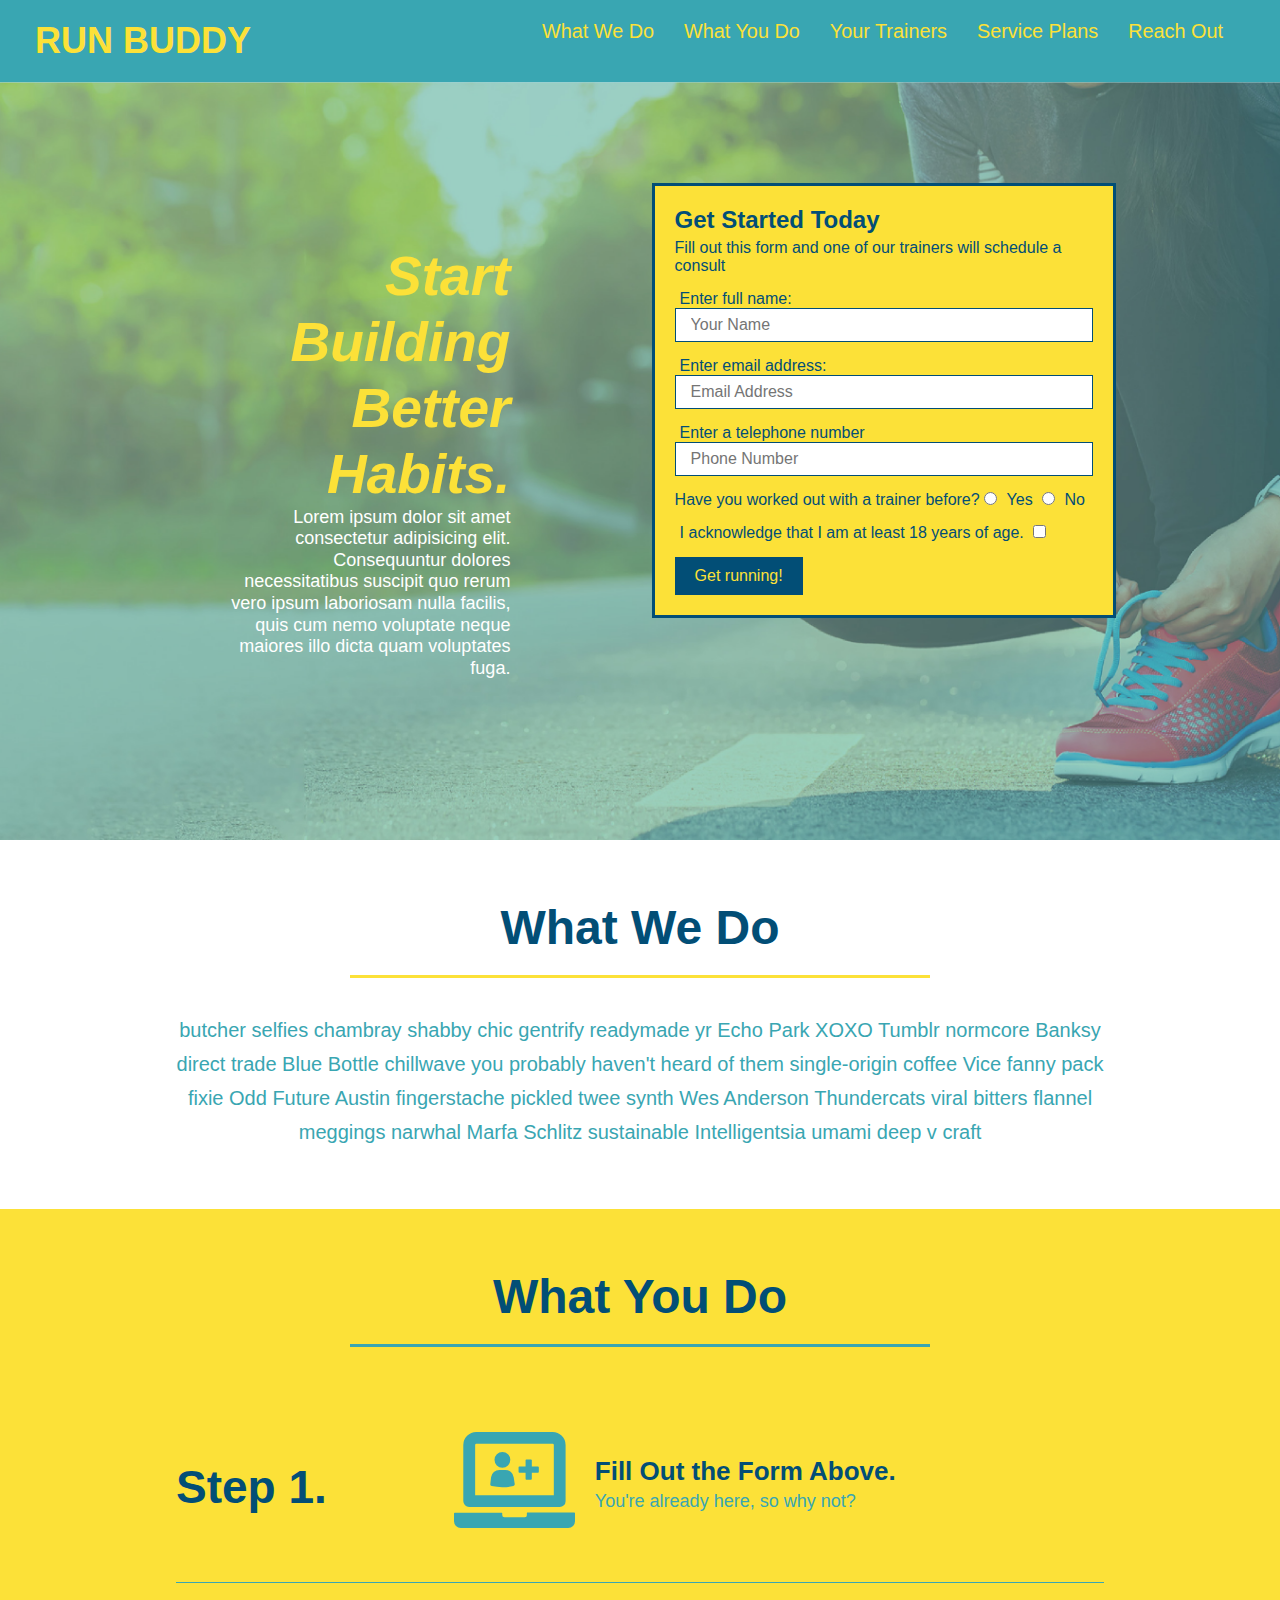
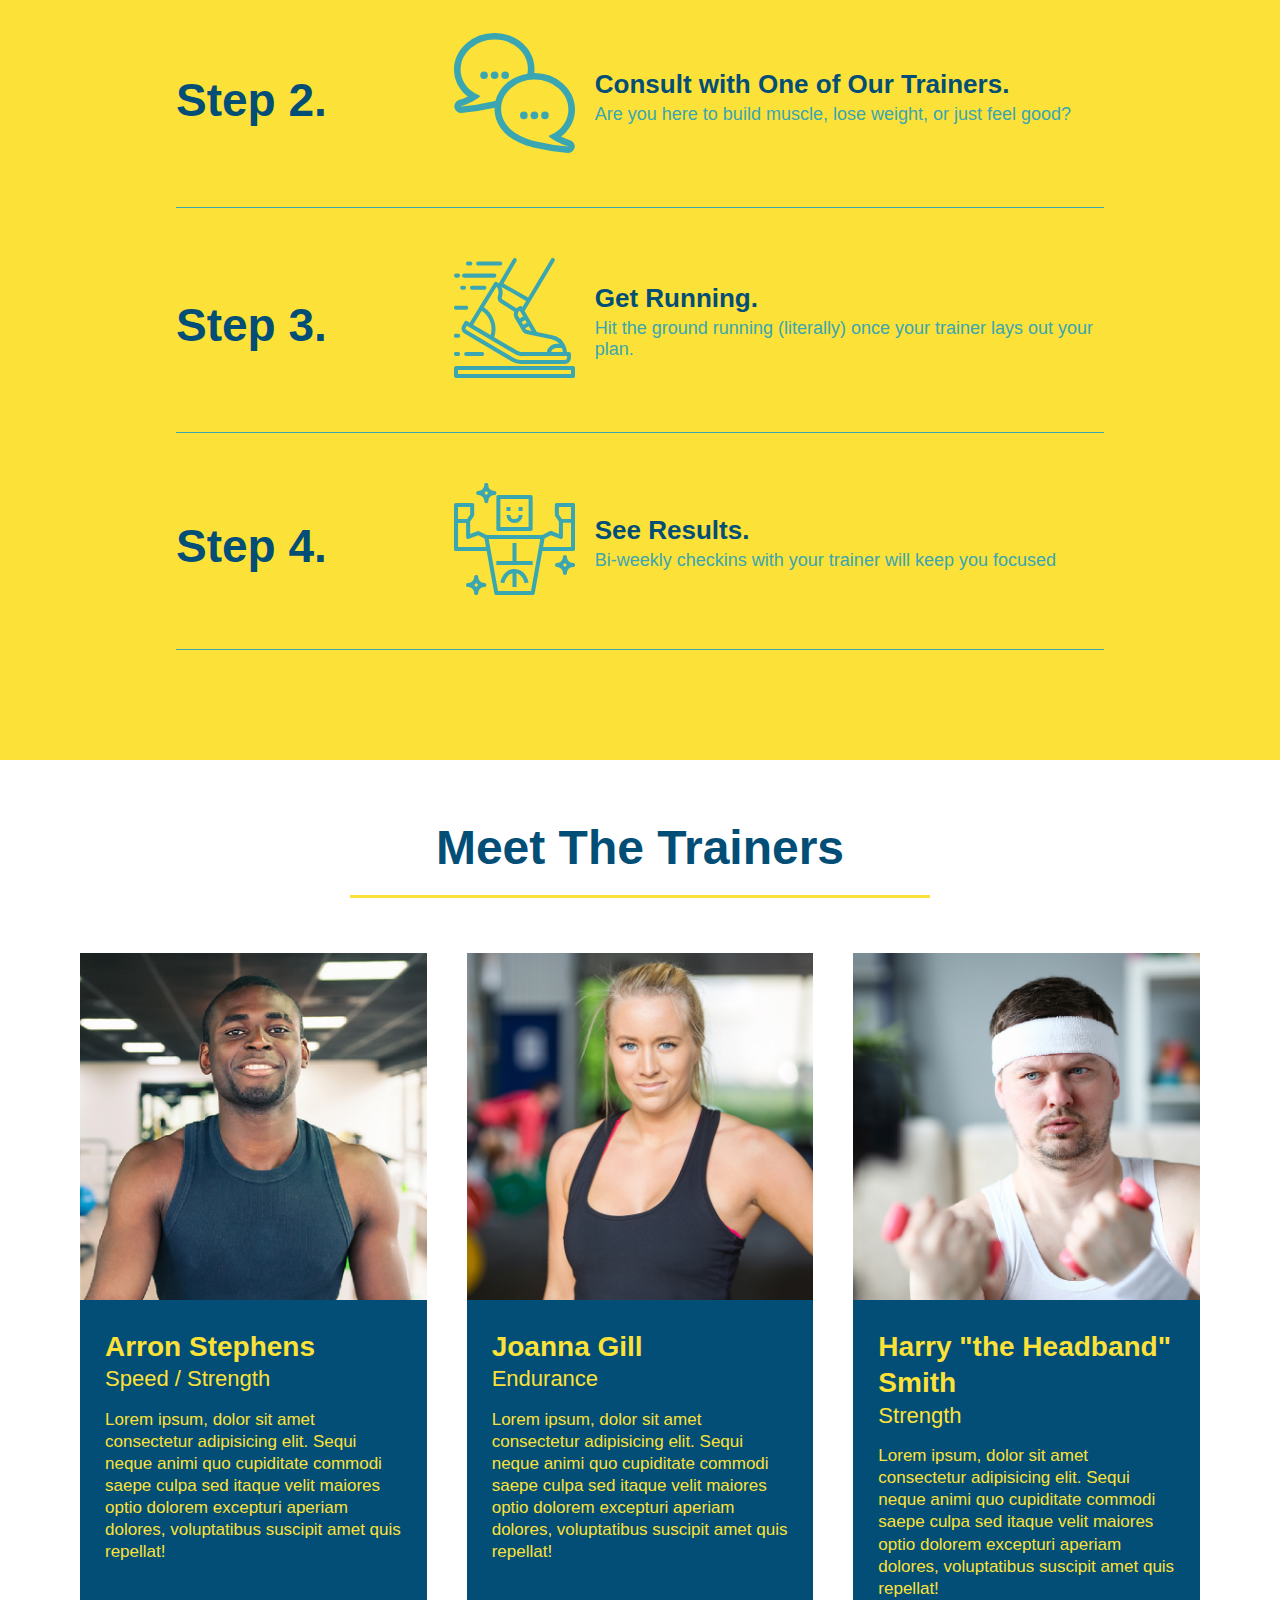
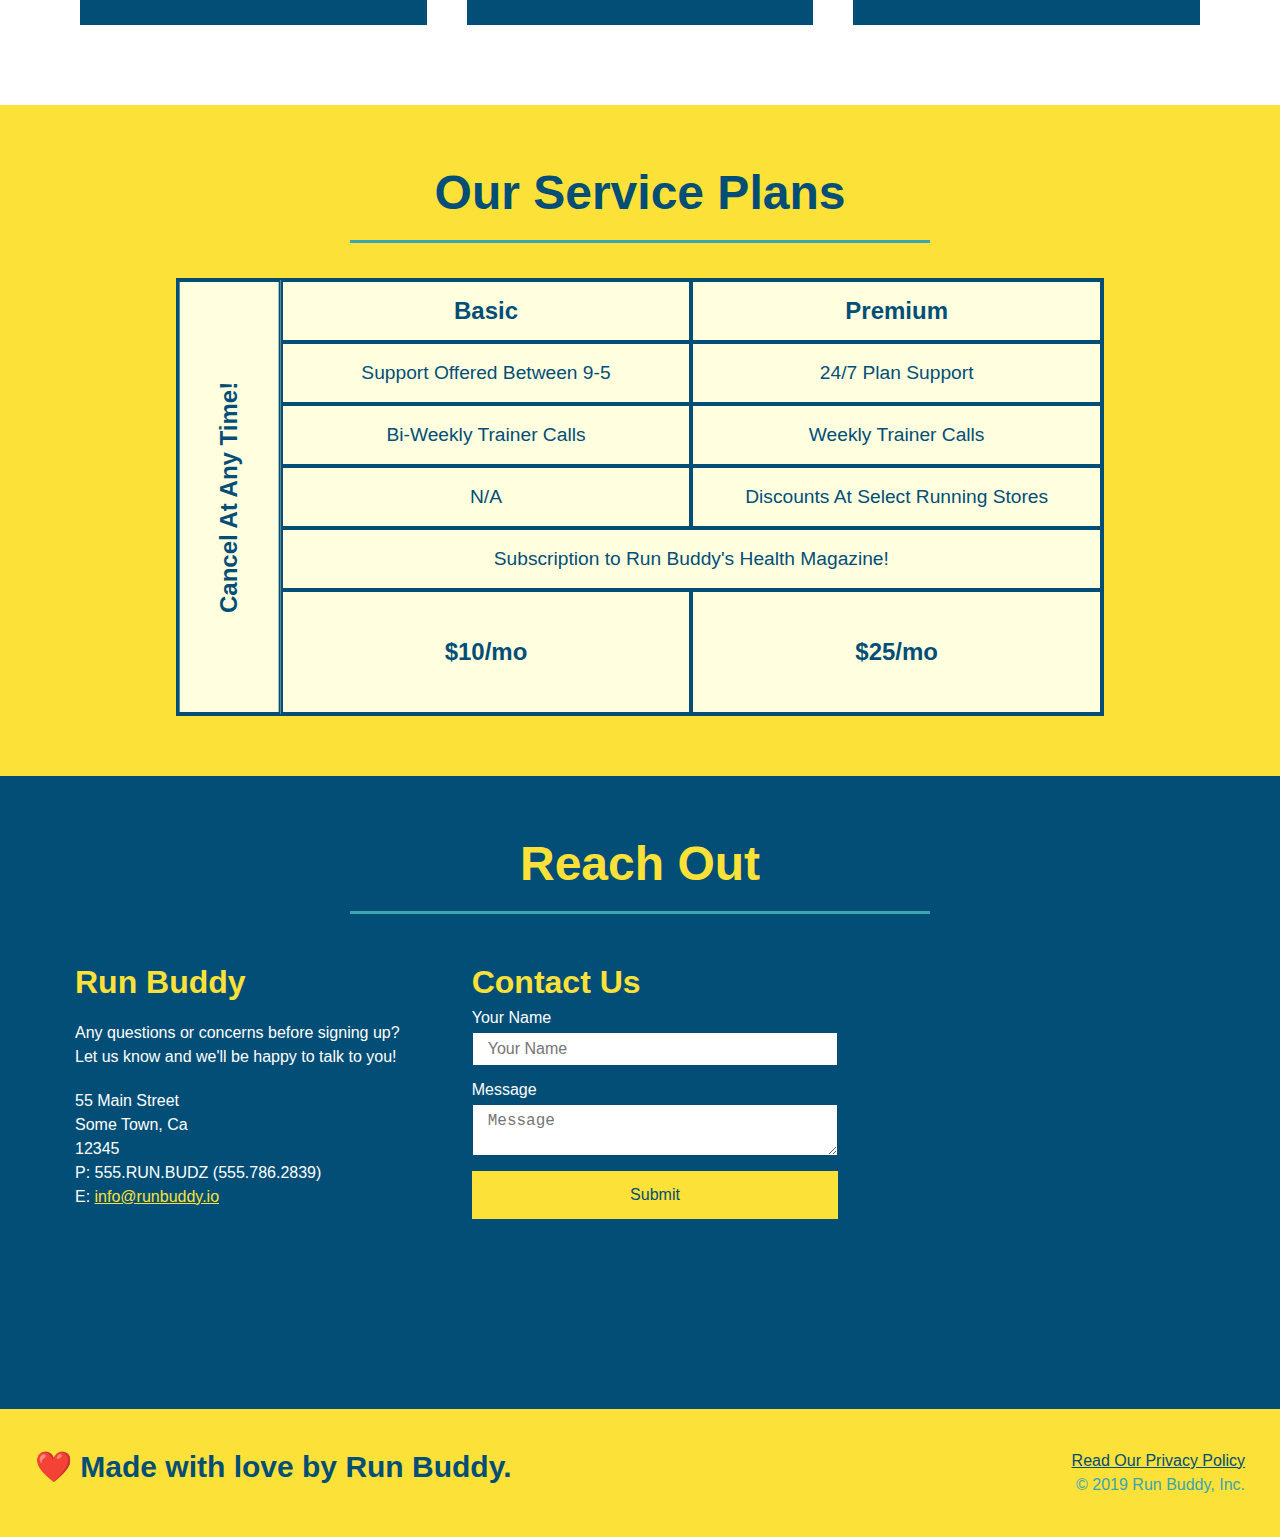
<file: index.html>
<!DOCTYPE html>
<html lang="en">
<head>
    <meta charset="UTF-8">
    <meta name="viewport" content="width=device-width, initial-scale=1.0">
    <link rel="stylesheet" href="./assets/css/stylesheet.css">
    <title>Run Buddy</title>
</head>
<body>
    <header>
        <h1>
          <a href="./index.html">RUN BUDDY</a>
        </h1>
        <nav>
          <ul>
            <li>
              <a href="#what-we-do">What We Do</a>
            </li>
            <li>
              <a href="#what-you-do">What You Do</a>
            </li>
            <li>
              <a href="#your-trainers">Your Trainers</a>
            </li>
            <li>
              <a href="#service-plans">Service Plans</a>
            </li>
            <li>
              <a href="#reach-out">Reach Out</a>
            </li>
          </ul>
        </nav>
      </header>
<!-- hero/jumbotron -->
<section class="hero">
    <section class="hero-cta">
      <h2>Start Building Better Habits.</h2>
      <p>Lorem ipsum dolor sit amet consectetur adipisicing elit. 
        Consequuntur dolores necessitatibus suscipit quo rerum vero ipsum 
        laboriosam nulla facilis, quis cum nemo voluptate neque maiores illo dicta quam voluptates fuga.</p>
    </section>
    <form class="hero-form" >
      <h3>Get Started Today</h3>
      <p>Fill out this form and one of our trainers will schedule a consult</p>
      <label for="name">Enter full name: </label>
      <input type="text" placeholder="Your Name" name="name" id="name" class="form-input"/>
      <label for="email"> Enter email address:</label>
      <input type="email" placeholder="Email Address" name="email" id="email" class="form-input" >
      <label for="phone">Enter a telephone number</label>
      <input type="tel" placeholder="Phone Number" name="phone" id="phone" class="form-input">
      <p>
        Have you worked out with a trainer before? 
        <input type="radio" name="trainer-confirm" id="trainer-yes">
        <label for="trainer-yes">Yes</label>
        <input type="radio" name="trainer-confirm" id="trainer-no">
        <label for="trainer-no">No</label>
      </p>
      <p>
        <label for="checkbox" >
          I acknowledge that I am at least 18 years of age.
        </label>
        <input type="checkbox" name="age-confirm" id="checkbox" />
      </p>
      <button type="submit">
        Get running!
      </button>
    </form>
</section>

<!-- "what we do" section -->
<section id="what-we-do" class="intro">
  <div class="flex-row">
    <h2 class="section-title primary-border">What We Do</h2>
  </div>
  <div class="flex-row">
    <p>
      butcher selfies chambray shabby chic gentrify readymade yr Echo Park XOXO Tumblr normcore Banksy direct trade Blue Bottle chillwave you probably haven't heard of them single-origin coffee Vice fanny pack fixie Odd Future Austin fingerstache pickled twee synth Wes Anderson Thundercats viral bitters flannel meggings narwhal Marfa Schlitz sustainable Intelligentsia umami deep v craft
    </p>
  </div>
</section>

<!-- "what you do" section -->
<section id="what-you-do" class="steps">
  <div class="flex-row">
    <h2 class="section-title secondary-border" >What You Do</h2>
  </div>
  <div class="step">
    <h3>Step 1. </h3>
    <div class="step-info">
      <div class="step-img">
        <img src="./assets/images/step-1.svg" alt=""/>
      </div>
      <div class="step-text">
        <h4>Fill Out the Form Above.</h4>
        <p>You're already here, so why not?</p>
      </div>
    </div>
  </div>

  <div class="step">
    <h3>Step 2. </h3>
    <div class="step-info">
      <div class="step-img">
        <img src="./assets/images/step-2.svg" alt=""/>
      </div>
      <div class="step-text">
        <h4>Consult with One of Our Trainers.</h4>
        <p>Are you here to build muscle, lose weight, or just feel good?</p>
      </div>
    </div>
  </div>

  <div class="step">
    <h3>Step 3. </h3>
    <div class="step-info">
      <div class="step-img">
        <img src="./assets/images/step-3.svg" alt=""/>
      </div>
      <div class="step-text">
        <h4>Get Running.</h4>
        <p>Hit the ground running (literally) once your trainer lays out your plan.</p>
      </div>
    </div>
  </div>

  <div class="step">
    <h3>Step 4. </h3>
    <div class="step-info">
      <div class="step-img">
        <img src="./assets/images/step-4.svg" alt=""/>
      </div>
      <div class="step-text">
        <h4>See Results.</h4>
        <p>Bi-weekly checkins with your trainer will keep you focused</p>
      </div>
    </div>
  </div>
</section>

<!-- "meet the trainers" section -->
<section id="your-trainers"> 
  <div class="flex-row">
    <h2 class="section-title primary-border">Meet The Trainers</h2>
  </div>
 <div  class="trainers">
  <article class="trainer">
    <img src="./assets/images/trainer-1.jpg" alt="Arron Stephens in his workout clothes, ready to pump iron" />
    <div class="trainer-bio" >
      <h3 class="trainer-name">Arron Stephens</h3>
      <h4 class="trainer-role">Speed / Strength</h4>
      <p>
        Lorem ipsum, dolor sit amet consectetur adipisicing elit. Sequi neque animi quo cupiditate commodi saepe culpa sed
        itaque velit maiores optio dolorem excepturi aperiam dolores, voluptatibus suscipit amet quis repellat!
      </p>
    </div>
  </article>

  <!-- second trainer bio -->
<article class="trainer">
  <img src="./assets/images/trainer-2.jpg" alt="Joanna Gill cooling off after a workout" />
  <div class="trainer-bio ">
    <h3 class="trainer-name">Joanna Gill</h3>
    <h4 class="trainer-role">Endurance</h4>
    <p>
      Lorem ipsum, dolor sit amet consectetur adipisicing elit. Sequi neque animi quo cupiditate commodi saepe culpa sed
      itaque velit maiores optio dolorem excepturi aperiam dolores, voluptatibus suscipit amet quis repellat!
    </p>
  </div>
</article>

<!-- third trainer bio -->
<article class="trainer">
  <img src="./assets/images/trainer-3.jpg" alt="Harry Smith wearing a headband and lifting comically small pink weights" />
  <div class="trainer-bio">
    <h3 class="trainer-name">Harry "the Headband" Smith</h3>
    <h4 class="trainer-role">Strength</h4>
    <p>
      Lorem ipsum, dolor sit amet consectetur adipisicing elit. Sequi neque animi quo cupiditate commodi saepe culpa sed
      itaque velit maiores optio dolorem excepturi aperiam dolores, voluptatibus suscipit amet quis repellat!
    </p>
  </div>
</article>
 </div>
</section>
<!-- "Service plans" section -->
<section id="service-plans" class="services">
  <h2 class="section-title secondary-border">
    Our Service Plans
  </h2>
  <div class="service-grid-wrapper">
    <div class="service-grid-container">
      <!-- Headers -->
      <div class="service-grid-item grid-head basic">
        Basic
      </div>
      <div class="service-grid-item grid-head premium">
        Premium
      </div>
      <!-- Body -->
      <div class="service-grid-item basic">
        Support Offered Between 9-5
      </div>

      <div class="service-grid-item premium">
        24/7 Plan Support
      </div>

      <div class="service-grid-item basic">
        Bi-Weekly Trainer Calls
      </div>

      <div class="service-grid-item premium">
        Weekly Trainer Calls
      </div>

      <div class="service-grid-item basic">
        N/A
      </div>

      <div class="service-grid-item premium">
        Discounts At Select Running Stores
      </div>

      <div class="service-grid-item both">
        Subscription to Run Buddy's Health Magazine!
      </div>

      <div class="service-grid-item grid-price basic">
        $10/mo
      </div>

      <div class="service-grid-item grid-price premium">
        $25/mo
      </div>

      <div class="service-grid-item cancel">
        Cancel At Any Time!
      </div>
      
    </div> 
  </div>
</section>

<!-- "reach out" section -->
<section id="reach-out" class="contact">
  <h2 class="secondary-border section-title">Reach Out</h2>
  <div class="contact-info">
    <div>
      <h3>Run Buddy</h3>
      <p>
        Any questions or concerns before signing up?
        <br/>
        Let us know and we'll be happy to talk to you!
      </p>
      <address>
        55 Main Street <br/>
        Some Town, Ca <br/>
        12345
        <br/>
        P: 555.RUN.BUDZ (555.786.2839)<br/>
        E: <a href="mailto:info@runbuddy.io">info@runbuddy.io</a>
      </address>
    </div>
    <div class="contact-form">
      <h3>Contact Us</h3>
      <form>
        <label for="name">Your Name</label>
        <input type="text" placeholder="Your Name" name="name" id="contact-name"/>
        <label for="message"> Message</label>
        <textarea name="message" placeholder="Message" id="contact-message"></textarea>
        <button type="submit">Submit</button>
      </form>
    </div>
    <iframe src="https://www.google.com/maps/embed?pb=!1m18!1m12!1m3!1d3305.1200309937967!2d-118.2225797847907!3d34.06643718060197!2m3!1f0!2f0!3f0!3m2!1i1024!2i768!4f13.1!3m3!1m2!1s0x80c2c66ed469e5c3%3A0xcaec9658576166b3!2sN%20Main%20St%2C%20Los%20Angeles%2C%20CA!5e0!3m2!1sen!2sus!4v1601094162650!5m2!1sen!2sus" 
    frameborder="0"
    style="border:0"
    allowfullscreen></iframe>  
  </div>
  
</section>

<!-- footer -->
<footer>
  <h2>❤️ Made with love by Run Buddy.</h2>
  <div>
    <a href="./privacy-policy.html#privacy-policy">Read Our Privacy Policy</a><br />
    &copy; 2019 Run Buddy, Inc.
  </div>
</footer>
</body>
</html>
</file>
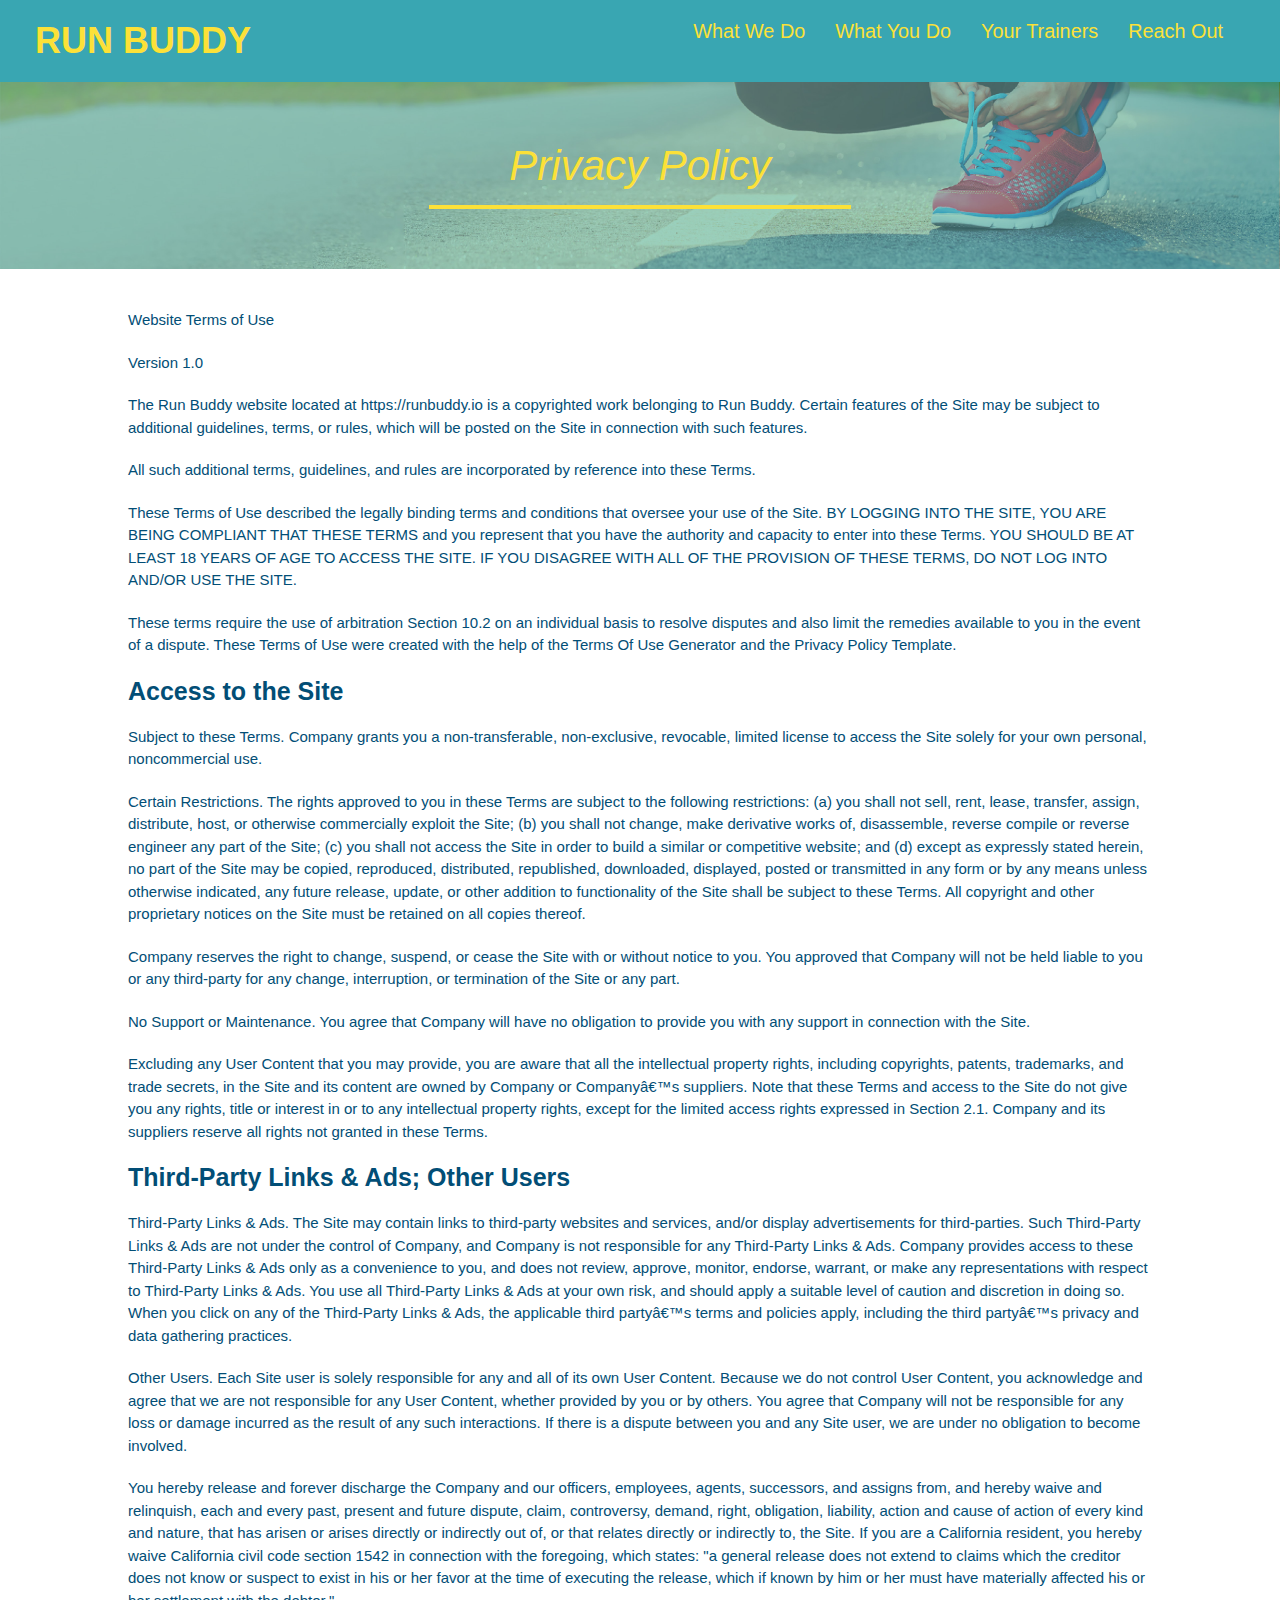
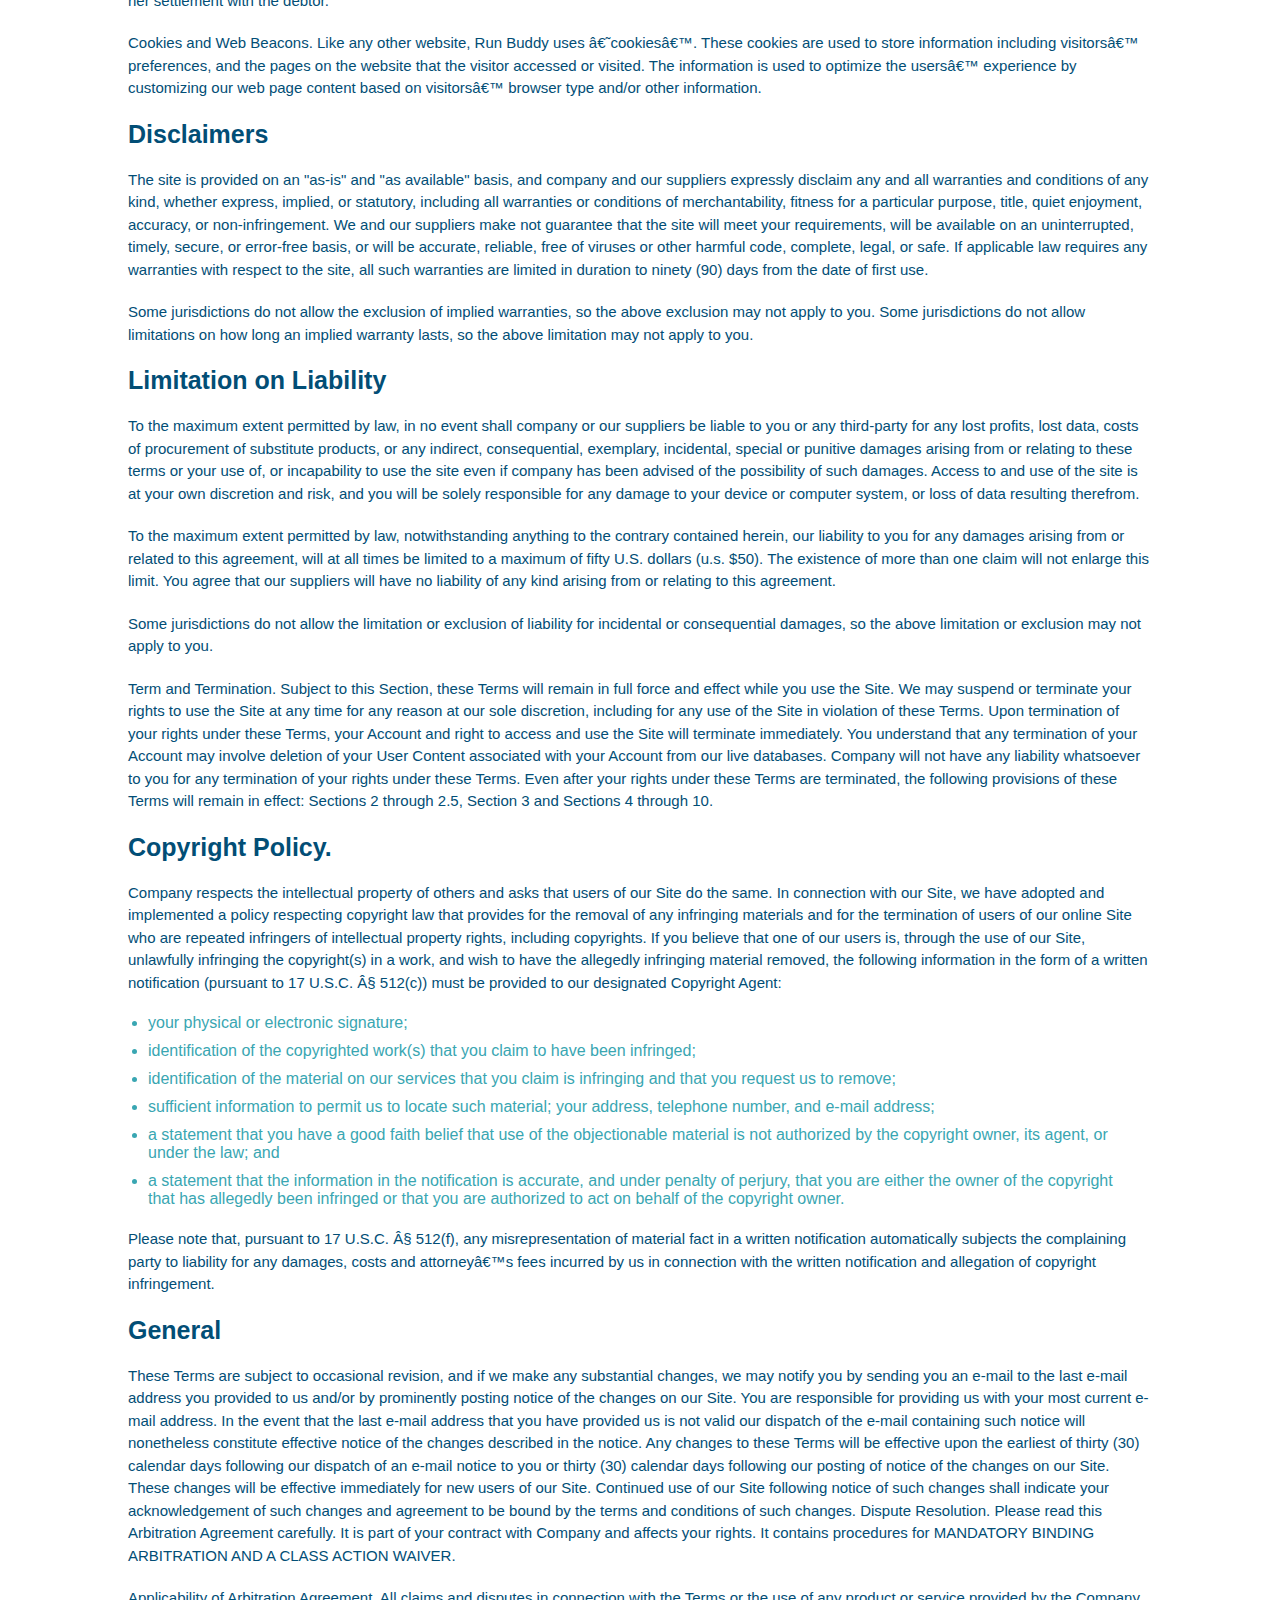
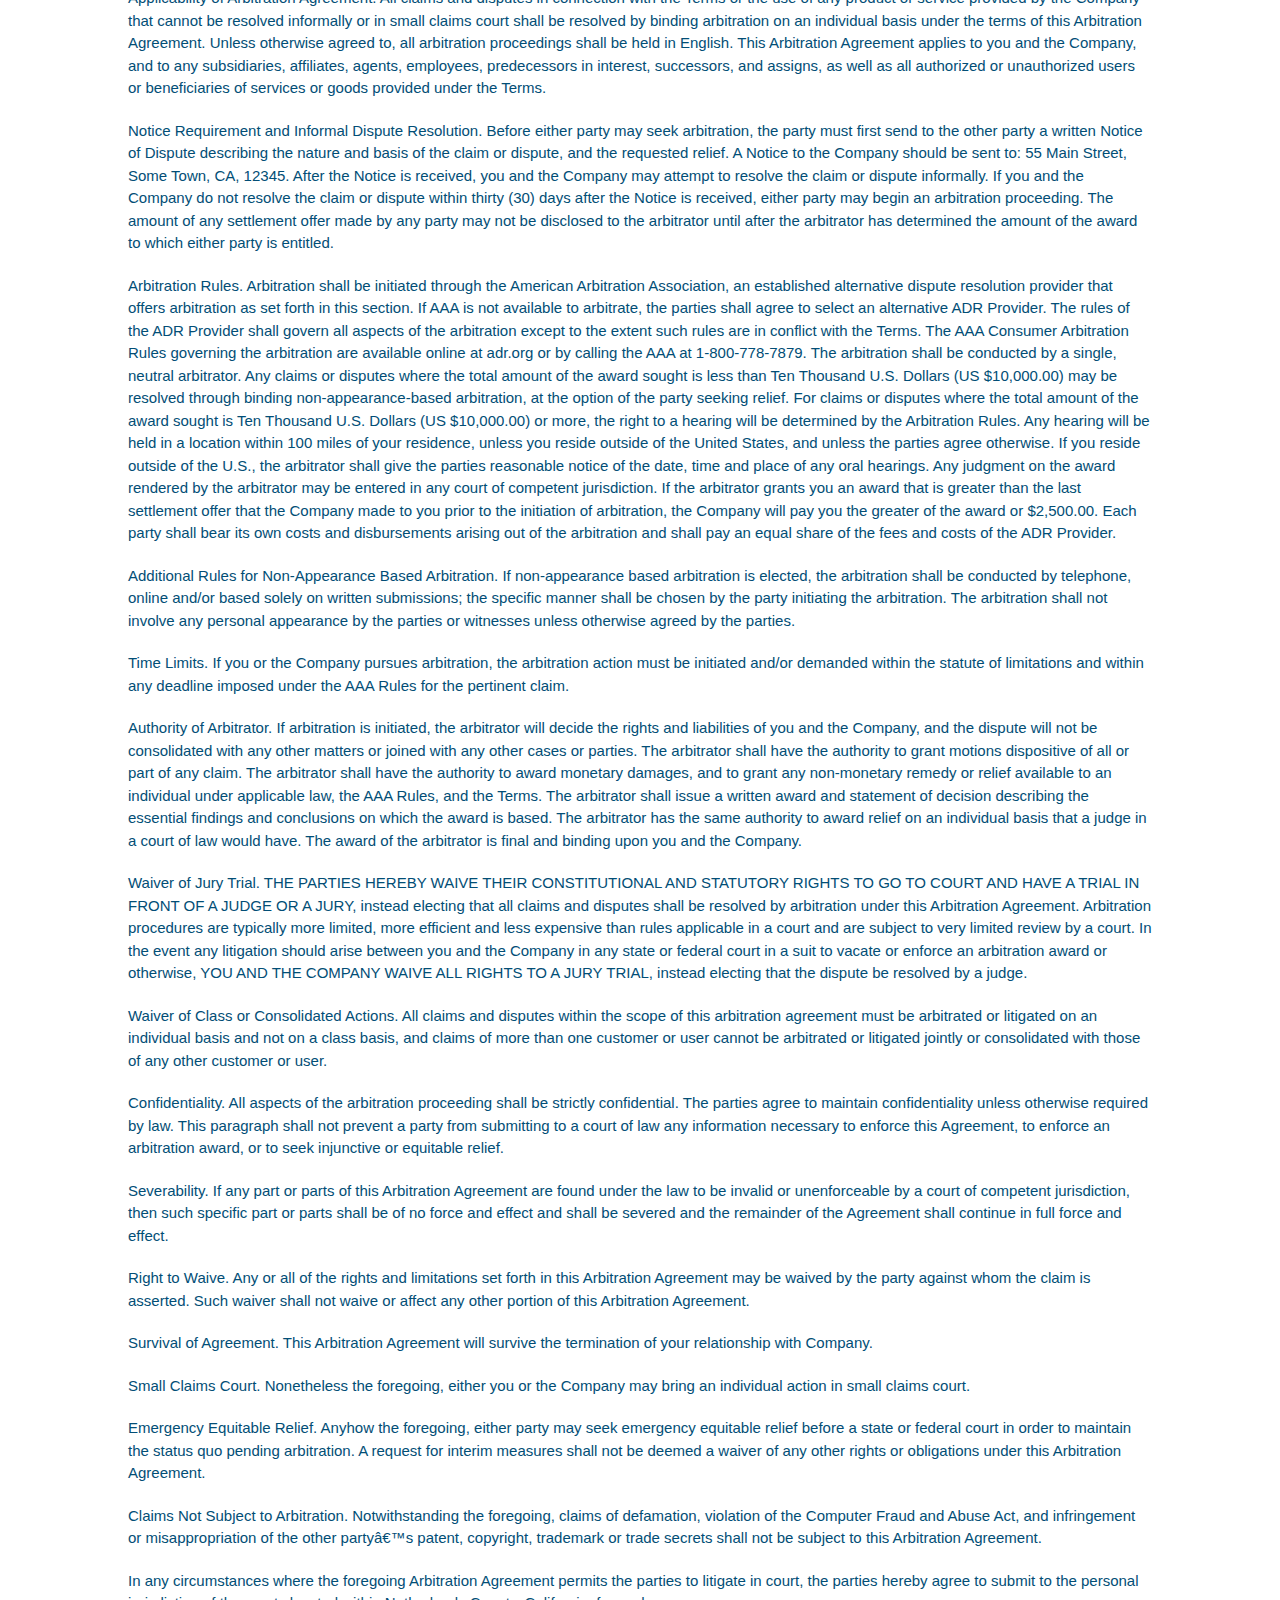
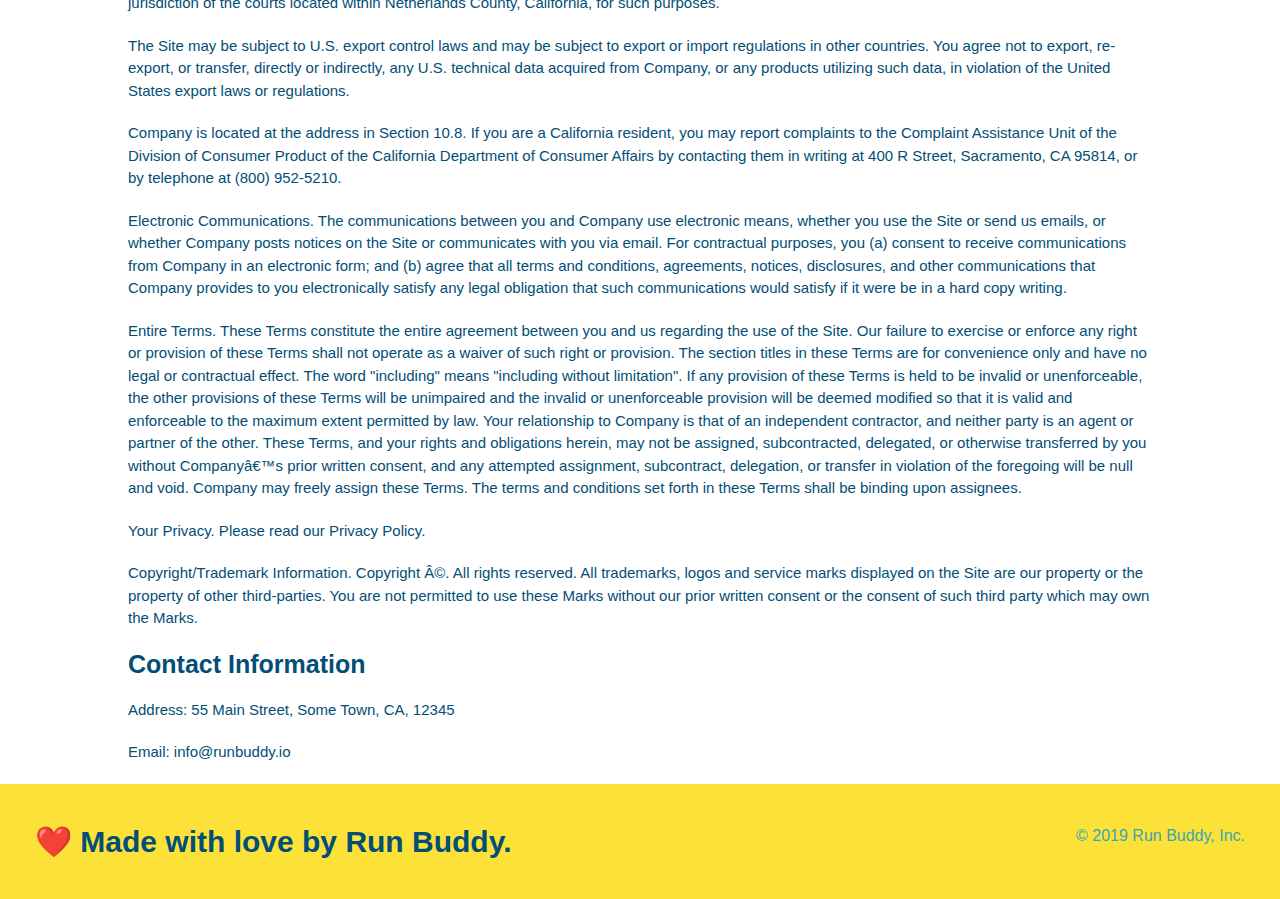
<file: privacy-policy.html>
<!DOCTYPE html>
<html lang="en">
<head>
    <meta charset="UTF-8">
    <meta name="viewport" content="width=device-width, initial-scale=1.0">
    <link rel="stylesheet" href="./assets/css/stylesheet.css">
    <link rel="stylesheet" href="./assets/css/secondary-styles.css">
    <title>Privacy Policy - Run Buddy</title>
</head>
<body>
    <header>
        <h1>
          <a href="./index.html">RUN BUDDY</a>
        </h1>
        <nav>
          <ul>
            <li>
              <a href="./index.html#what-we-do">What We Do</a>
            </li>
            <li>
              <a href="./index.html#what-you-do">What You Do</a>
            </li>
            <li>
              <a href="./index.html#your-trainers">Your Trainers</a>
            </li>
            <li>
              <a href="./index.html#reach-out">Reach Out</a>
            </li>
          </ul>
        </nav>
      </header>

      <section class="hero">
        <div>
          <h2 class="page-title">Privacy Policy</h2>
        </div>
      </section>
      <article class="secondary-content">
        <p>
            Website Terms of Use
          </p>
        
          <p>
            Version 1.0
          </p>
        
          <p>
            The Run Buddy website located at https://runbuddy.io is a copyrighted work belonging to Run Buddy. Certain
            features of the Site may be subject to additional guidelines, terms, or rules, which will be posted on the Site
            in connection with such features.
          </p>
        
          <p>
            All such additional terms, guidelines, and rules are incorporated by reference into these Terms.
          </p>
        
          <p>
            These Terms of Use described the legally binding terms and conditions that oversee your use of the Site. BY
            LOGGING INTO THE SITE, YOU ARE BEING COMPLIANT THAT THESE TERMS and you represent that you have the authority
            and capacity to enter into these Terms. YOU SHOULD BE AT LEAST 18 YEARS OF AGE TO ACCESS THE SITE. IF YOU
            DISAGREE WITH ALL OF THE PROVISION OF THESE TERMS, DO NOT LOG INTO AND/OR USE THE SITE.
          </p>
        
          <p>
            These terms require the use of arbitration Section 10.2 on an individual basis to resolve disputes and also
            limit the remedies available to you in the event of a dispute. These Terms of Use were created with the help of
            the Terms Of Use Generator and the Privacy Policy Template.
          </p>
        
          <h3>
            Access to the Site
          </h3>
        
          <p>
            Subject to these Terms. Company grants you a non-transferable, non-exclusive, revocable, limited license to
            access the Site solely for your own personal, noncommercial use.
          </p>
        
          <p>
            Certain Restrictions. The rights approved to you in these Terms are subject to the following restrictions: (a)
            you shall not sell, rent, lease, transfer, assign, distribute, host, or otherwise commercially exploit the Site;
            (b) you shall not change, make derivative works of, disassemble, reverse compile or reverse engineer any part of
            the Site; (c) you shall not access the Site in order to build a similar or competitive website; and (d) except
            as expressly stated herein, no part of the Site may be copied, reproduced, distributed, republished, downloaded,
            displayed, posted or transmitted in any form or by any means unless otherwise indicated, any future release,
            update, or other addition to functionality of the Site shall be subject to these Terms. All copyright and other
            proprietary notices on the Site must be retained on all copies thereof.
          </p>
        
          <p>
            Company reserves the right to change, suspend, or cease the Site with or without notice to you. You approved
            that Company will not be held liable to you or any third-party for any change, interruption, or termination of
            the Site or any part.
          </p>
        
          <p>
            No Support or Maintenance. You agree that Company will have no obligation to provide you with any support in
            connection with the Site.
          </p>
        
          <p>
            Excluding any User Content that you may provide, you are aware that all the intellectual property rights,
            including copyrights, patents, trademarks, and trade secrets, in the Site and its content are owned by Company
            or Companyâ€™s suppliers. Note that these Terms and access to the Site do not give you any rights, title or
            interest in or to any intellectual property rights, except for the limited access rights expressed in Section
            2.1. Company and its suppliers reserve all rights not granted in these Terms.
          </p>
        
          <h3>
            Third-Party Links &amp; Ads; Other Users
          </h3>
        
          <p>
            Third-Party Links &amp; Ads. The Site may contain links to third-party websites and services, and/or display
            advertisements for third-parties. Such Third-Party Links &amp; Ads are not under the control of Company, and Company
            is not responsible for any Third-Party Links &amp; Ads. Company provides access to these Third-Party Links &amp; Ads
            only as a convenience to you, and does not review, approve, monitor, endorse, warrant, or make any
            representations with respect to Third-Party Links &amp; Ads. You use all Third-Party Links &amp; Ads at your own risk,
            and should apply a suitable level of caution and discretion in doing so. When you click on any of the
            Third-Party Links &amp; Ads, the applicable third partyâ€™s terms and policies apply, including the third partyâ€™s
            privacy and data gathering practices.
          </p>
        
          <p>
            Other Users. Each Site user is solely responsible for any and all of its own User Content. Because we do not
            control User Content, you acknowledge and agree that we are not responsible for any User Content, whether
            provided by you or by others. You agree that Company will not be responsible for any loss or damage incurred as
            the result of any such interactions. If there is a dispute between you and any Site user, we are under no
            obligation to become involved.
          </p>
        
          <p>
            You hereby release and forever discharge the Company and our officers, employees, agents, successors, and
            assigns from, and hereby waive and relinquish, each and every past, present and future dispute, claim,
            controversy, demand, right, obligation, liability, action and cause of action of every kind and nature, that has
            arisen or arises directly or indirectly out of, or that relates directly or indirectly to, the Site. If you are
            a California resident, you hereby waive California civil code section 1542 in connection with the foregoing,
            which states: "a general release does not extend to claims which the creditor does not know or suspect to exist
            in his or her favor at the time of executing the release, which if known by him or her must have materially
            affected his or her settlement with the debtor."
          </p>
        
          <p>
            Cookies and Web Beacons. Like any other website, Run Buddy uses â€˜cookiesâ€™. These cookies are used to store
            information including visitorsâ€™ preferences, and the pages on the website that the visitor accessed or visited.
            The information is used to optimize the usersâ€™ experience by customizing our web page content based on visitorsâ€™
            browser type and/or other information.
          </p>
        
          <h3>
            Disclaimers
          </h3>
        
          <p>
            The site is provided on an "as-is" and "as available" basis, and company and our suppliers expressly disclaim
            any and all warranties and conditions of any kind, whether express, implied, or statutory, including all
            warranties or conditions of merchantability, fitness for a particular purpose, title, quiet enjoyment, accuracy,
            or non-infringement. We and our suppliers make not guarantee that the site will meet your requirements, will be
            available on an uninterrupted, timely, secure, or error-free basis, or will be accurate, reliable, free of
            viruses or other harmful code, complete, legal, or safe. If applicable law requires any warranties with respect
            to the site, all such warranties are limited in duration to ninety (90) days from the date of first use.
          </p>
        
          <p>
            Some jurisdictions do not allow the exclusion of implied warranties, so the above exclusion may not apply to
            you. Some jurisdictions do not allow limitations on how long an implied warranty lasts, so the above limitation
            may not apply to you.
          </p>
        
          <h3>
            Limitation on Liability
          </h3>
        
          <p>
            To the maximum extent permitted by law, in no event shall company or our suppliers be liable to you or any
            third-party for any lost profits, lost data, costs of procurement of substitute products, or any indirect,
            consequential, exemplary, incidental, special or punitive damages arising from or relating to these terms or
            your use of, or incapability to use the site even if company has been advised of the possibility of such
            damages. Access to and use of the site is at your own discretion and risk, and you will be solely responsible
            for any damage to your device or computer system, or loss of data resulting therefrom.
          </p>
        
          <p>
            To the maximum extent permitted by law, notwithstanding anything to the contrary contained herein, our liability
            to you for any damages arising from or related to this agreement, will at all times be limited to a maximum of
            fifty U.S. dollars (u.s. $50). The existence of more than one claim will not enlarge this limit. You agree that
            our suppliers will have no liability of any kind arising from or relating to this agreement.
          </p>
        
          <p>
            Some jurisdictions do not allow the limitation or exclusion of liability for incidental or consequential
            damages, so the above limitation or exclusion may not apply to you.
          </p>
        
          <p>
            Term and Termination. Subject to this Section, these Terms will remain in full force and effect while you use
            the Site. We may suspend or terminate your rights to use the Site at any time for any reason at our sole
            discretion, including for any use of the Site in violation of these Terms. Upon termination of your rights under
            these Terms, your Account and right to access and use the Site will terminate immediately. You understand that
            any termination of your Account may involve deletion of your User Content associated with your Account from our
            live databases. Company will not have any liability whatsoever to you for any termination of your rights under
            these Terms. Even after your rights under these Terms are terminated, the following provisions of these Terms
            will remain in effect: Sections 2 through 2.5, Section 3 and Sections 4 through 10.
          </p>
        
          <h3>
            Copyright Policy.
          </h3>
        
          <p>
            Company respects the intellectual property of others and asks that users of our Site do the same. In connection
            with our Site, we have adopted and implemented a policy respecting copyright law that provides for the removal
            of any infringing materials and for the termination of users of our online Site who are repeated infringers of
            intellectual property rights, including copyrights. If you believe that one of our users is, through the use of
            our Site, unlawfully infringing the copyright(s) in a work, and wish to have the allegedly infringing material
            removed, the following information in the form of a written notification (pursuant to 17 U.S.C. Â§ 512(c)) must
            be provided to our designated Copyright Agent:
          </p>
        
          <ul>
            <li>
              your physical or electronic signature;
            </li>
            <li>
              identification of the copyrighted work(s) that you claim to have been infringed;
            </li>
            <li>
              identification of the material on our services that you claim is infringing and that you request us to remove;
            </li>
            <li>
              sufficient information to permit us to locate such material; your address, telephone number, and e-mail
              address;
            </li>
            <li>
              a statement that you have a good faith belief that use of the objectionable material is not authorized by the
              copyright owner, its agent, or under the law; and
            </li>
            <li>
              a statement that the information in the notification is accurate, and under penalty of perjury, that you are
              either the owner of the copyright that has allegedly been infringed or that you are authorized to act on
              behalf of the copyright owner.
            </li>
          </ul>
        
          <p>
            Please note that, pursuant to 17 U.S.C. Â§ 512(f), any misrepresentation of material fact in a written
            notification automatically subjects the complaining party to liability for any damages, costs and attorneyâ€™s
            fees incurred by us in connection with the written notification and allegation of copyright infringement.
          </p>
        
          <h3>
            General
          </h3>
        
          <p>
            These Terms are subject to occasional revision, and if we make any substantial changes, we may notify you by
            sending you an e-mail to the last e-mail address you provided to us and/or by prominently posting notice of the
            changes on our Site. You are responsible for providing us with your most current e-mail address. In the event
            that the last e-mail address that you have provided us is not valid our dispatch of the e-mail containing such
            notice will nonetheless constitute effective notice of the changes described in the notice. Any changes to these
            Terms will be effective upon the earliest of thirty (30) calendar days following our dispatch of an e-mail
            notice to you or thirty (30) calendar days following our posting of notice of the changes on our Site. These
            changes will be effective immediately for new users of our Site. Continued use of our Site following notice of
            such changes shall indicate your acknowledgement of such changes and agreement to be bound by the terms and
            conditions of such changes. Dispute Resolution. Please read this Arbitration Agreement carefully. It is part of
            your contract with Company and affects your rights. It contains procedures for MANDATORY BINDING ARBITRATION AND
            A CLASS ACTION WAIVER.
          </p>
        
          <p>
            Applicability of Arbitration Agreement. All claims and disputes in connection with the Terms or the use of any
            product or service provided by the Company that cannot be resolved informally or in small claims court shall be
            resolved by binding arbitration on an individual basis under the terms of this Arbitration Agreement. Unless
            otherwise agreed to, all arbitration proceedings shall be held in English. This Arbitration Agreement applies to
            you and the Company, and to any subsidiaries, affiliates, agents, employees, predecessors in interest,
            successors, and assigns, as well as all authorized or unauthorized users or beneficiaries of services or goods
            provided under the Terms.
          </p>
        
          <p>
            Notice Requirement and Informal Dispute Resolution. Before either party may seek arbitration, the party must
            first send to the other party a written Notice of Dispute describing the nature and basis of the claim or
            dispute, and the requested relief. A Notice to the Company should be sent to: 55 Main Street, Some Town, CA,
            12345. After the Notice is received, you and the Company may attempt to resolve the claim or dispute informally.
            If you and the Company do not resolve the claim or dispute within thirty (30) days after the Notice is received,
            either party may begin an arbitration proceeding. The amount of any settlement offer made by any party may not
            be disclosed to the arbitrator until after the arbitrator has determined the amount of the award to which either
            party is entitled.
          </p>
        
          <p>
            Arbitration Rules. Arbitration shall be initiated through the American Arbitration Association, an established
            alternative dispute resolution provider that offers arbitration as set forth in this section. If AAA is not
            available to arbitrate, the parties shall agree to select an alternative ADR Provider. The rules of the ADR
            Provider shall govern all aspects of the arbitration except to the extent such rules are in conflict with the
            Terms. The AAA Consumer Arbitration Rules governing the arbitration are available online at adr.org or by
            calling the AAA at 1-800-778-7879. The arbitration shall be conducted by a single, neutral arbitrator. Any
            claims or disputes where the total amount of the award sought is less than Ten Thousand U.S. Dollars (US
            $10,000.00) may be resolved through binding non-appearance-based arbitration, at the option of the party seeking
            relief. For claims or disputes where the total amount of the award sought is Ten Thousand U.S. Dollars (US
            $10,000.00) or more, the right to a hearing will be determined by the Arbitration Rules. Any hearing will be
            held in a location within 100 miles of your residence, unless you reside outside of the United States, and
            unless the parties agree otherwise. If you reside outside of the U.S., the arbitrator shall give the parties
            reasonable notice of the date, time and place of any oral hearings. Any judgment on the award rendered by the
            arbitrator may be entered in any court of competent jurisdiction. If the arbitrator grants you an award that is
            greater than the last settlement offer that the Company made to you prior to the initiation of arbitration, the
            Company will pay you the greater of the award or $2,500.00. Each party shall bear its own costs and
            disbursements arising out of the arbitration and shall pay an equal share of the fees and costs of the ADR
            Provider.
          </p>
        
          <p>
            Additional Rules for Non-Appearance Based Arbitration. If non-appearance based arbitration is elected, the
            arbitration shall be conducted by telephone, online and/or based solely on written submissions; the specific
            manner shall be chosen by the party initiating the arbitration. The arbitration shall not involve any personal
            appearance by the parties or witnesses unless otherwise agreed by the parties.
          </p>
        
          <p>
            Time Limits. If you or the Company pursues arbitration, the arbitration action must be initiated and/or demanded
            within the statute of limitations and within any deadline imposed under the AAA Rules for the pertinent claim.
          </p>
        
          <p>
            Authority of Arbitrator. If arbitration is initiated, the arbitrator will decide the rights and liabilities of
            you and the Company, and the dispute will not be consolidated with any other matters or joined with any other
            cases or parties. The arbitrator shall have the authority to grant motions dispositive of all or part of any
            claim. The arbitrator shall have the authority to award monetary damages, and to grant any non-monetary remedy
            or relief available to an individual under applicable law, the AAA Rules, and the Terms. The arbitrator shall
            issue a written award and statement of decision describing the essential findings and conclusions on which the
            award is based. The arbitrator has the same authority to award relief on an individual basis that a judge in a
            court of law would have. The award of the arbitrator is final and binding upon you and the Company.
          </p>
        
          <p>
            Waiver of Jury Trial. THE PARTIES HEREBY WAIVE THEIR CONSTITUTIONAL AND STATUTORY RIGHTS TO GO TO COURT AND HAVE
            A TRIAL IN FRONT OF A JUDGE OR A JURY, instead electing that all claims and disputes shall be resolved by
            arbitration under this Arbitration Agreement. Arbitration procedures are typically more limited, more efficient
            and less expensive than rules applicable in a court and are subject to very limited review by a court. In the
            event any litigation should arise between you and the Company in any state or federal court in a suit to vacate
            or enforce an arbitration award or otherwise, YOU AND THE COMPANY WAIVE ALL RIGHTS TO A JURY TRIAL, instead
            electing that the dispute be resolved by a judge.
          </p>
        
          <p>
            Waiver of Class or Consolidated Actions. All claims and disputes within the scope of this arbitration agreement
            must be arbitrated or litigated on an individual basis and not on a class basis, and claims of more than one
            customer or user cannot be arbitrated or litigated jointly or consolidated with those of any other customer or
            user.
          </p>
        
          <p>
            Confidentiality. All aspects of the arbitration proceeding shall be strictly confidential. The parties agree to
            maintain confidentiality unless otherwise required by law. This paragraph shall not prevent a party from
            submitting to a court of law any information necessary to enforce this Agreement, to enforce an arbitration
            award, or to seek injunctive or equitable relief.
          </p>
        
          <p>
            Severability. If any part or parts of this Arbitration Agreement are found under the law to be invalid or
            unenforceable by a court of competent jurisdiction, then such specific part or parts shall be of no force and
            effect and shall be severed and the remainder of the Agreement shall continue in full force and effect.
          </p>
        
          <p>
            Right to Waive. Any or all of the rights and limitations set forth in this Arbitration Agreement may be waived
            by the party against whom the claim is asserted. Such waiver shall not waive or affect any other portion of this
            Arbitration Agreement.
          </p>
        
          <p>
            Survival of Agreement. This Arbitration Agreement will survive the termination of your relationship with
            Company.
          </p>
        
          <p>
            Small Claims Court. Nonetheless the foregoing, either you or the Company may bring an individual action in small
            claims court.
          </p>
        
          <p>
            Emergency Equitable Relief. Anyhow the foregoing, either party may seek emergency equitable relief before a
            state or federal court in order to maintain the status quo pending arbitration. A request for interim measures
            shall not be deemed a waiver of any other rights or obligations under this Arbitration Agreement.
          </p>
        
          <p>
            Claims Not Subject to Arbitration. Notwithstanding the foregoing, claims of defamation, violation of the
            Computer Fraud and Abuse Act, and infringement or misappropriation of the other partyâ€™s patent, copyright,
            trademark or trade secrets shall not be subject to this Arbitration Agreement.
          </p>
        
          <p>
            In any circumstances where the foregoing Arbitration Agreement permits the parties to litigate in court, the
            parties hereby agree to submit to the personal jurisdiction of the courts located within Netherlands County,
            California, for such purposes.
          </p>
        
          <p>
            The Site may be subject to U.S. export control laws and may be subject to export or import regulations in other
            countries. You agree not to export, re-export, or transfer, directly or indirectly, any U.S. technical data
            acquired from Company, or any products utilizing such data, in violation of the United States export laws or
            regulations.
          </p>
        
          <p>
            Company is located at the address in Section 10.8. If you are a California resident, you may report complaints
            to the Complaint Assistance Unit of the Division of Consumer Product of the California Department of Consumer
            Affairs by contacting them in writing at 400 R Street, Sacramento, CA 95814, or by telephone at (800) 952-5210.
          </p>
        
          <p>
            Electronic Communications. The communications between you and Company use electronic means, whether you use the
            Site or send us emails, or whether Company posts notices on the Site or communicates with you via email. For
            contractual purposes, you (a) consent to receive communications from Company in an electronic form; and (b)
            agree that all terms and conditions, agreements, notices, disclosures, and other communications that Company
            provides to you electronically satisfy any legal obligation that such communications would satisfy if it were be
            in a hard copy writing.
          </p>
        
          <p>
            Entire Terms. These Terms constitute the entire agreement between you and us regarding the use of the Site. Our
            failure to exercise or enforce any right or provision of these Terms shall not operate as a waiver of such right
            or provision. The section titles in these Terms are for convenience only and have no legal or contractual
            effect. The word "including" means "including without limitation". If any provision of these Terms is held to be
            invalid or unenforceable, the other provisions of these Terms will be unimpaired and the invalid or
            unenforceable provision will be deemed modified so that it is valid and enforceable to the maximum extent
            permitted by law. Your relationship to Company is that of an independent contractor, and neither party is an
            agent or partner of the other. These Terms, and your rights and obligations herein, may not be assigned,
            subcontracted, delegated, or otherwise transferred by you without Companyâ€™s prior written consent, and any
            attempted assignment, subcontract, delegation, or transfer in violation of the foregoing will be null and void.
            Company may freely assign these Terms. The terms and conditions set forth in these Terms shall be binding upon
            assignees.
          </p>
        
          <p>
            Your Privacy. Please read our Privacy Policy.
          </p>
        
          <p>
            Copyright/Trademark Information. Copyright Â©. All rights reserved. All trademarks, logos and service marks
            displayed on the Site are our property or the property of other third-parties. You are not permitted to use
            these Marks without our prior written consent or the consent of such third party which may own the Marks.
          </p>
        
          <h3>
            Contact Information
          </h3>
        
          <p>
            Address: 55 Main Street, Some Town, CA, 12345
          </p>
        
          <p>
            Email: info@runbuddy.io
          </p>
        
      </article>

    <footer>
        <h2>❤️ Made with love by Run Buddy.</h2>
        <div>
        &copy; 2019 Run Buddy, Inc.
        </div>
    </footer>
    
</body>
</html>
</file>
<file: assets/css/stylesheet.css>
* {
    margin: 0;
    padding: 0;
    box-sizing: border-box;
  }

.text-left {
  text-align: left;
}

.text-right {
  text-align: right;
}

.flex-row{
  display: flex;
}

body {
    color: #39a6b2;
    font-family: Helvetica, Arial, sans-serif;
  }

header {
    display: flex;
    flex-wrap: wrap;
    justify-content: space-between;
    padding: 20px 35px;
    background-color: #39a6b2;
}

header h1 {
    font-weight: bold;
    font-size: 36px;
    color: #fce138;
    margin: 0;
}

header a {
    text-decoration: none;
    color: #fce138;
}

header nav {
    margin: 0 7px;
}

header nav ul {
  display: flex;
  flex-wrap: wrap;
  justify-content: space-between;
  align-items: center;
  list-style: none;
}

header nav ul li a {
  padding: 10px 15px;
  font-weight: lighter;
  font-size: 1.55vw;
}

footer {
  background: #fce138;
  display: flex;
  justify-content: space-between;
  flex-wrap: wrap;
  width: 100%;
  padding: 40px 35px;
}

footer h2 {
  color: #024e76;
  font-size: 30px;
  margin: 0;
}

footer div {
  line-height: 1.5;
  text-align: right;
}

footer a {
  color: #024e76;
}
section {
  padding: 60px;
}

.hero {
  background-image: url("../images/hero-bg.jpg");
  background-size: cover;
  background-position: center;
  display: flex;
  justify-content: center;
  flex-wrap: wrap;
  align-items: flex-start ;
}

.hero-cta {
  width: 35%;
  text-align: right;
  margin: 3.5%;
  color: #fff;
  font-size: 18px;
  line-height: 1.2;
}

.hero-cta h2 {
  font-style: italic;
  font-size: 55px;
  color: #fce138;
}

.hero-form h3 {
  font-size: 24px;
  margin: 0;
}

.hero-form p {
  margin: 5px 0 15px 0;
}

.hero-form label {
  margin: 0 5px;
}

.form-input {
  border: 1px solid #024e76;
  display: block;
  padding: 7px 15px;
  font-size: 16px;
  color: #024e76;
  width: 100%;
  margin-bottom: 15px;
}

.hero-form {
  border: 3px solid #024e76;
  background-color: #fce138;
  padding: 20px;
  color: #024e76;
  width: 40%;
  margin: 3.5%;
}

.hero-form button {
  color: #fce138;
  background-color: #024e76;
  border: none;
  padding: 10px 20px;
  font-size: 16px;
}

.intro p {
  margin: 0 auto;
  line-height: 1.7;
  color: #39a6b2;
  width: 80%;
  font-size: 20px;
  text-align: center;
}

.steps { 
  background: #fce138;
}

.step {
  margin: 50px auto;
  padding-bottom: 50px;
  width: 80%;
  border-bottom: 1px solid #39a6b2;
  display: flex;
  flex-wrap: wrap;
  align-items: center;
  justify-content: space-between;
}

.steps h3 {
  flex: 1 30%;
  color: #024e76;
  font-size: 46px;
  margin-top: 10px;
}
.step-info{
  flex: 2 70%;
  display: flex;
  flex-wrap: wrap;
  align-items: center;
}
.step-text h4 {
  font-size: 26px;
  line-height: 1.5;
  color: #024e76;
}
.step-img {
  flex: 1 12%;
  margin-right: 20px;
}

.step-img img{
  max-width: 100%;
}

.step-text {
  flex: 12;
}
.steps p {
  color: #39a6b2;
  font-size: 18px;
}

.section-title {
  font-size: 48px;
  color: #024e76;
  border-bottom: 3px solid;
  padding-bottom: 20px;
  text-align: center;
  margin: 0 auto 35px auto;
  width: 50%;
}

.primary-border {
  border-color: #fce138;
}

.secondary-border {
  border-color: #39a6b2;
}

.trainers {
  width: 100%;
  margin: 0 auto;
  display: flex;
  flex-wrap: wrap;
  justify-content: space-around;
}

.trainer {
  margin: 20px;
  background: #024e76;
  color: #fce138;
  flex: 1;
}

.trainer img {
  width: 100%;
}

.trainer-bio {
  padding: 25px;
  line-height: 1.3;
}

.trainer-bio h3 {
  font-size: 28px;
}

.trainer-bio h4 {
  font-weight: lighter;
  font-size: 22px;
  margin-bottom: 15px;
}

.trainer-bio p {
  font-size: 17px;
}
/* SERVICE STYLES BEGIN */
.services {
  background: #fce138; 
}

.service-grid-wrapper {
  display: flex;
  width: 100%;
  justify-content: center;
}

.service-grid-container {
  background: lightyellow;
  width: 80%;
  display: grid;
  /* repeat(iterator, size) */
  grid-template-columns: 1fr repeat(2, 4fr);
  grid-template-rows: repeat(5, 1fr) 2fr;
  border: 2px solid #024e76;
  color:  #024e76;
  font-size: 1.2rem;
}

/* specific match */
.service-grid-item.basic {
  grid-column: 2 / span 1;
}

.service-grid-item.both {
  grid-column: 2 / span 2;
}

.service-grid-item.cancel {
  writing-mode: vertical-lr;
  grid-column: 1;
  grid-row: 1 / -1;
  transform: rotate(180deg);
}

.service-grid-item {
  padding: 15px 0;
  border: 2px solid #024e76;
  display: flex;
  align-items: center;
  justify-content: center;
  text-align: center;
}

.grid-head, .grid-price, .service-grid-item.cancel {
  font-size: 1.5rem;
  font-weight: bold;
}

.contact {
  background-color: #024e76;
  color: #39a6b2;
  overflow: auto;
}

.contact h2 {
  color: #fce138
}


.contact-info {
  display: flex;
  justify-content: space-between;
  flex-wrap: wrap;
}

.contact-info > * {
  flex: 1;
  margin: 15px;
}
.contact-info iframe {
  height: 400px;
  border: 3px solid black;
  margin: 0 auto;

}

.contact-info div {
  color: white;
}

.contact-info h3 {
  font-size: 32px;
  margin-bottom: 8px;
  color: #fce138;
}

.contact-info p, .contact-info address{
  margin: 20px 0;
  line-height: 1.5;
  font-size: 16px;
  font-style: normal;
}
.contact-info a {
  color: #fce138;
}

.contact-form input, .contact-form textarea {
  border: 1px solid #024e76;
  display: block;
  padding: 7px 15px;
  font-size: 16px;
  color: #024e76;
  width: 100%;
  margin-bottom: 15px;
  margin-top: 5px;
}

.contact-form button {
  width: 100%;
  border: none;
  background: #fce138;
  color: #024e76;
  text-align: center;
  padding: 15px 0;
  font-size: 16px;
}

/* MEDIA QUERY FOR SMALLER DESKTOP SCREENS AND SMALLER */
@media screen and (max-width: 980px) {
  header {
    padding-bottom: 0;
    justify-content: center;
  }

  header h1 {
    width: 100%;
    text-align: center;
  }

  header nav ul {
    margin-top: 20px;
    width: 100%;
    justify-content: center;
  }

  header nav ul li a {
    font-size: 20px;
  }

  footer h2, footer div {
    text-align: center;
    width: 100%;
  }
  .hero-cta, .hero-form {
    width: 100%;
  }
  
  .hero-cta {
    text-align: center;
  }

  .section-title {
    width: 80%;
  }
  
  .trainer {
    flex: 0 70%;
  }
  
  .contact-info iframe{
    flex: 1 100%;
  }
}

/* MEDIA QUERY FOR TABLETS AND SMALLER */
@media screen and (max-width: 768px) {
  section {
    padding: 30px 15px;
  }

  .step h3 {
    flex: 1 100%;
    text-align: center;
  }

  .step-info {
    flex: 2 100%;
    text-align: center;
    justify-content: center;
  }

  .step-img {
    flex: 0 32%;
    margin-right: 0;
    margin-top: 15px;
    margin-bottom: 15px;
  }

  .step-text {
    flex: 100%;  
  }

  .service-grid-container {
    grid-template-columns: 1fr 1fr;
  }

  .service-grid-item.basic {
    grid-column: 1;
  }

  .service-grid-item.both {
    grid-column: 1 / -1;
  }

  .service-grid-item.cancel {
    transform: none;
    writing-mode: unset;
    grid-column: 1 / -1;
    grid-row: -1;
  }

}

/* MEDIA QUERY FOR MOBILE PHONES AND SMALLER */
@media screen and (max-width: 575px) {

  .hero-form button {
    width: 100%;
  }

  .section-title {
    width: 95%;
  }

  .intro p {
    width: 100%;
  }

  .trainer {
    flex: 0 100%;
  }

  .contact-info {
    text-align: center;
  }

  .contact-info > * {
    flex: 0 100%;
  }
  .contact-form {
    order: 3;
  }
}
</file>
<file: assets/css/secondary-styles.css>
.hero {
    background-position: bottom;
    height: auto;
    text-align: center;
    margin-bottom: 40px;
  }

  .page-title {
      display: inline-block;
      color: #fce138;
      border-bottom: 4px solid #fce138;
      padding: 0px 80px 15px 80px;
      font-weight: normal;
      font-size: 42px;
      font-style: italic;

  }

  .secondary-content {
      width: 80%;
      margin: 0 auto;
      color: #024e76;
  }

  .secondary-content h3 {
      font-size: 25px;
      margin: 20px 0;
    
  }

  .secondary-content p {
      font-size: 15px;
      line-height: 1.5;
      margin: 20px 0;
  }

  .secondary-content ul {
      margin: 15px 20px;
  }

  .secondary-content li {
      color: #39a6b2;
      margin: 10px 0;

}
</file>
